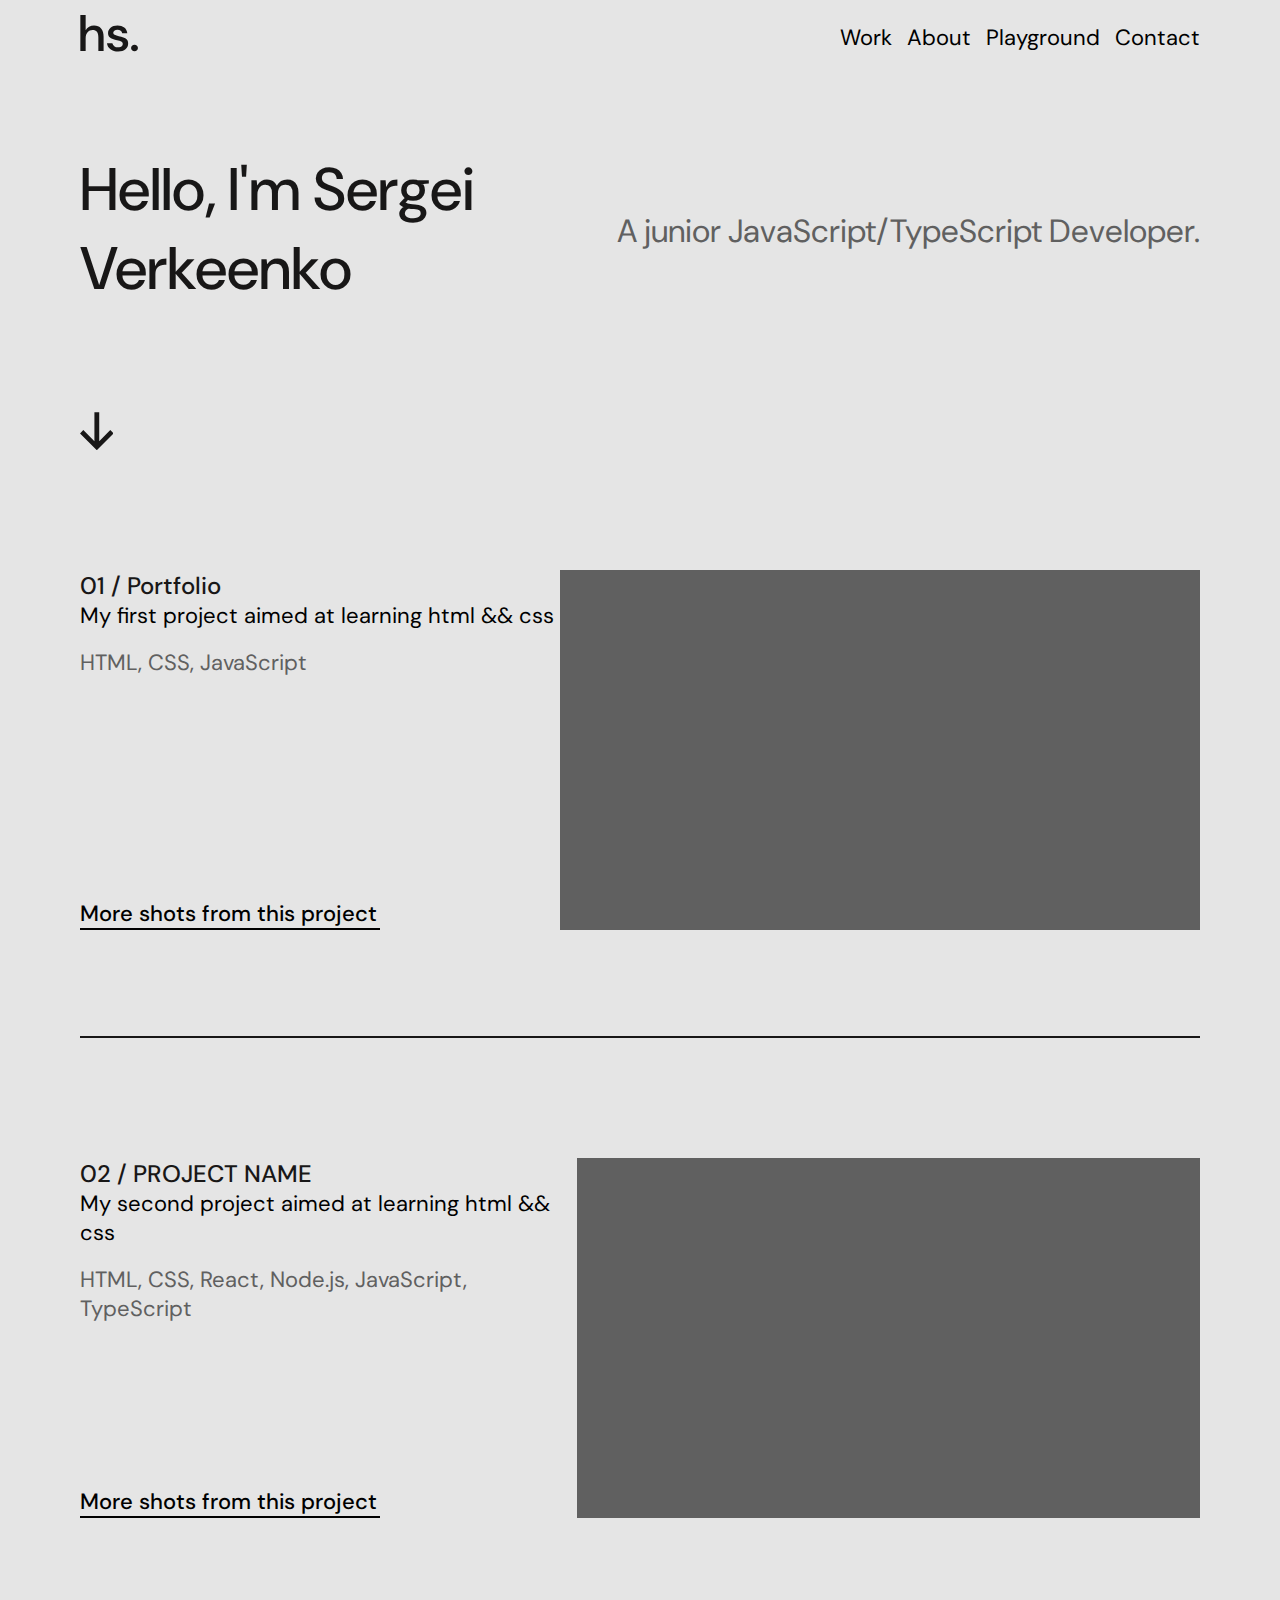
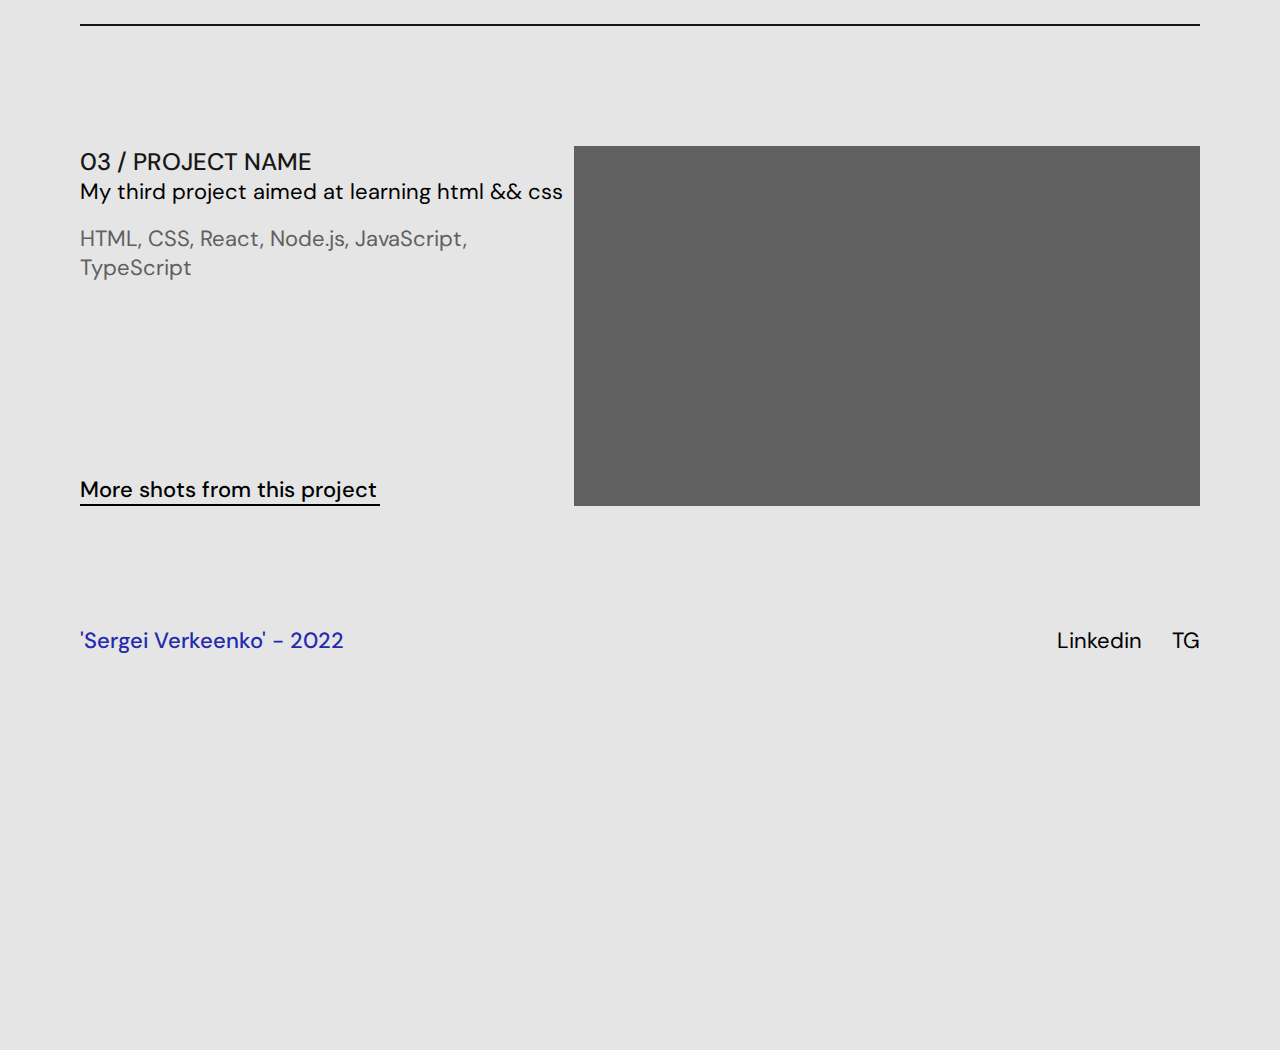
<file: html/index.html>
<!DOCTYPE html>
<html lang="en">

<head>
    <meta charset="UTF-8">
    <meta http-equiv="X-UA-Compatible" content="IE=edge">
    <meta name="viewport" content="width=device-width, initial-scale=1.0">
    <title>Portfolio</title>
    <link rel="stylesheet" href="../css/style.css">
    <link rel="preconnect" href="https://fonts.googleapis.com">
    <link rel="preconnect" href="https://fonts.gstatic.com" crossorigin>
    <link href="https://fonts.googleapis.com/css2?family=DM+Sans:wght@400;500&display=swap" rel="stylesheet">
</head>

<body>

    <header>
        <a href="./index.html">
            <div class="img-logo"></div>
        </a>
        <nav>
            <a href="./index.html">
                <p>Work</p>
            </a>
            <a href="./about.html">
                <p>About</p>
            </a>
            <a href="https://github.com/SergeiVerkeenko">
                <p>Playground</p>
            </a>
            <a href="./contact.html">
                <p>Contact</p>
            </a>
        </nav>
    </header>
    <main>
        <section class="main">
            <div class="main-left-side">
                <h1>Hello, I'm Sergei Verkeenko</h1>
                <div class="arrow"></div>
            </div>
            <div>
                <p>A junior JavaScript/TypeScript Developer.</p>
            </div>
        </section>
        <section class="projects">
            <div class="container-project">
                <div class="project-left-side">

                    <div>
                        <h2>01 / Portfolio</h2>
                        <p>My first project aimed at learning html && css</p>
                        <p class="project-text">HTML, CSS, JavaScript</p>
                    </div>
                    <p class="link">More shots from this project</p>
                </div>
                <div class="project-img"></div>

            </div>
            <div class="hr"></div>
        </section>
        <section class="projects">
            <div class="container-project">
                <div class="project-left-side">
                    <div>
                        <h2>02 / PROJECT NAME</h2>
                        <p>My second project aimed at learning html && css</p>
                        <p class="project-text">HTML, CSS, React, Node.js, JavaScript, TypeScript</p>
                    </div>
                    <p class="link">More shots from this project</p>
                </div>
                <div class="project-img"></div>

            </div>
            <div class="hr"></div>

        </section>
        <section class="projects">
            <div class="container-project">
                <div class="project-left-side">
                    <div>
                        <h2>03 / PROJECT NAME</h2>
                        <p>My third project aimed at learning html && css</p>
                        <p class="project-text">HTML, CSS, React, Node.js, JavaScript, TypeScript</p>
                    </div>
                    <p class="link">More shots from this project</p>
                </div>
                <div class="project-img"></div>

            </div>

        </section>
    </main>
    <footer>
        <div>
            <p>'Sergei Verkeenko' - 2022</p>
        </div>
        <nav>
            <p>Linkedin</p>
            <p>TG</p>
        </nav>
    </footer>
</body>

</html>
</file>
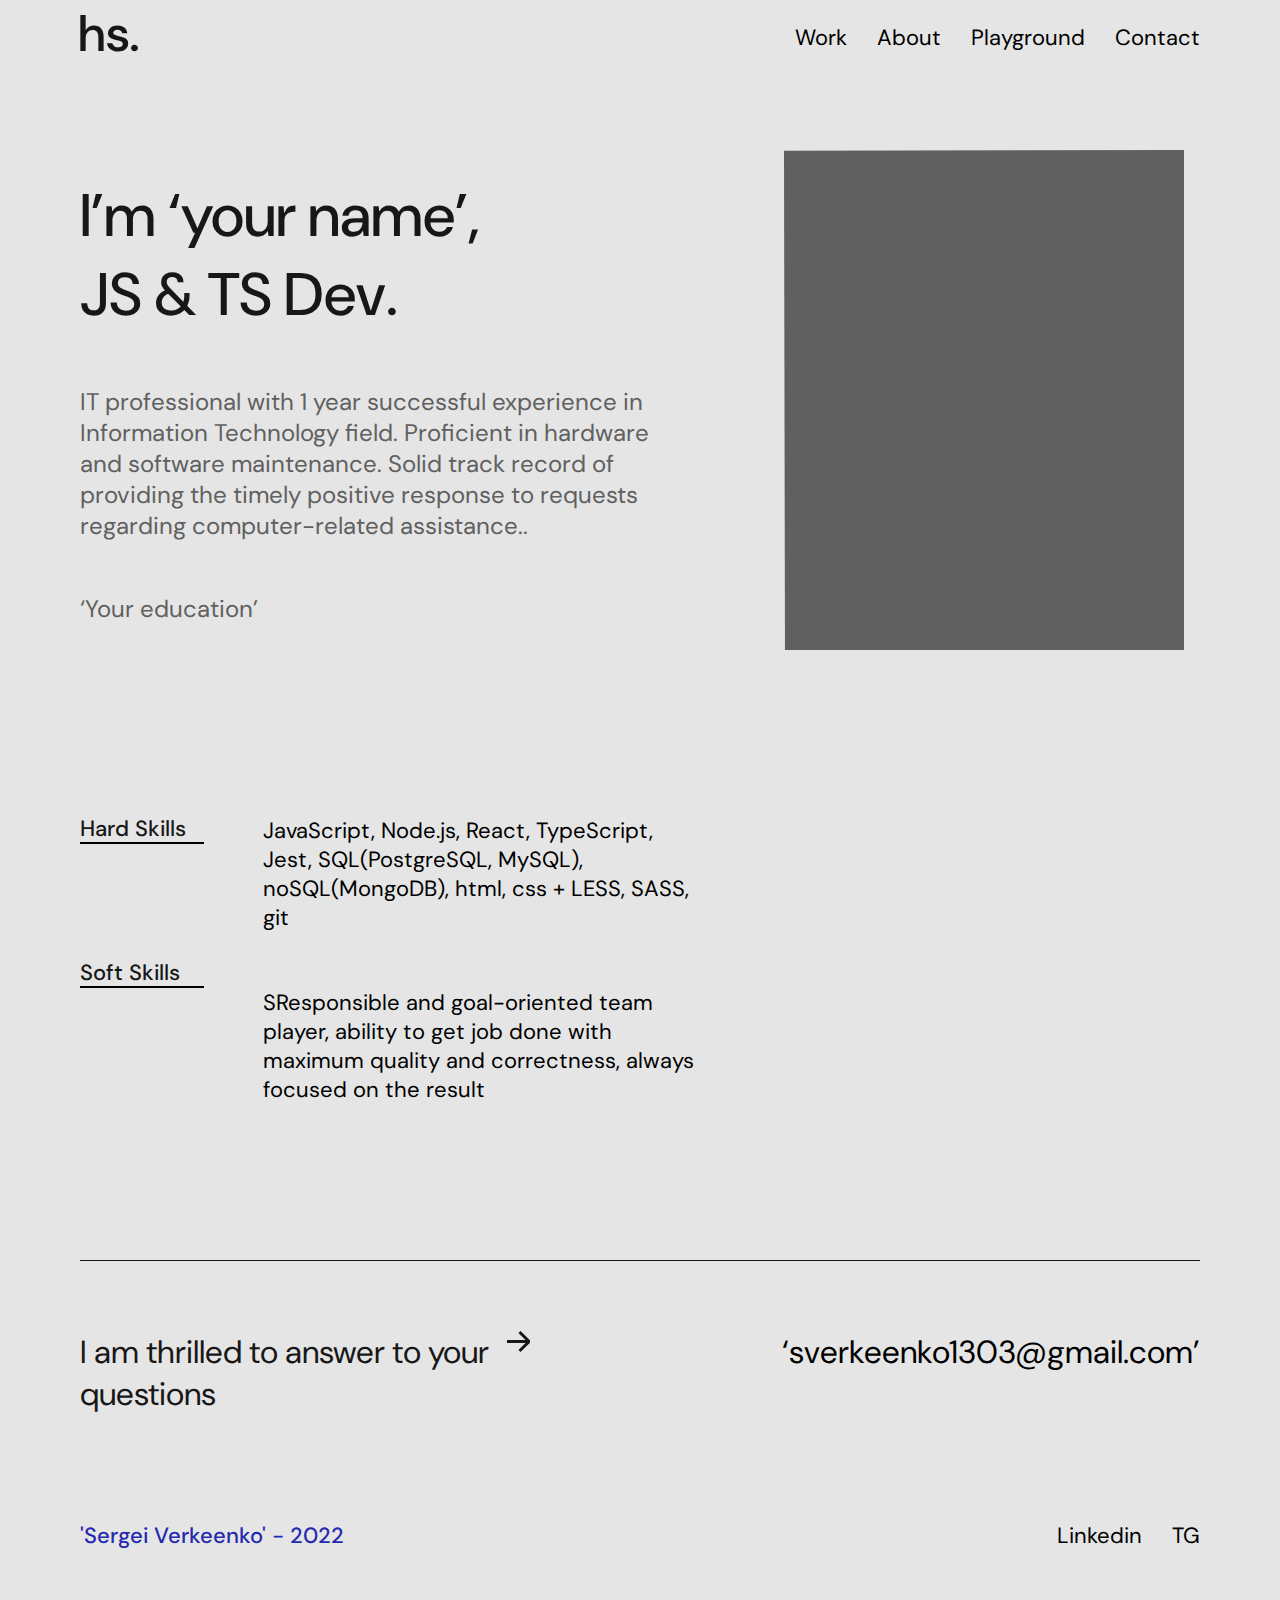
<file: html/about.html>
<!DOCTYPE html>
<html lang="en">

<head>
    <meta charset="UTF-8">
    <meta http-equiv="X-UA-Compatible" content="IE=edge">
    <meta name="viewport" content="width=device-width, initial-scale=1.0">
    <title>Document</title>
    <link rel="preconnect" href="https://fonts.googleapis.com">
    <link rel="preconnect" href="https://fonts.gstatic.com" crossorigin>
    <link href="https://fonts.googleapis.com/css2?family=DM+Sans:wght@400;500&display=swap" rel="stylesheet">
    <link rel="stylesheet" href="../css/about.css">
</head>

<body>
    <header>
        <a href="./index.html">
            <div class="img-logo"></div>
        </a>
        <nav>
            <a href="./index.html">
                <p>Work</p>
            </a>
            <a href="./about.html">
                <p>About</p>
            </a>
            <a href="https://github.com/SergeiVerkeenko">
                <p>Playground</p>
            </a>
            <a href="./contact.html">
                <p>Contact</p>
            </a>
        </nav>
    </header>
    <main>
        <section class="projects">
            <div class="container-project">
                <div class="project-left-side">

                    <div>
                        <h1>I’m ‘your name’, JS & TS Dev.</h1>
                    </div>
                    <p>IT professional with 1 year successful experience in Information Technology field. Proficient
                        in hardware and software maintenance. Solid track record of providing the timely positive
                        response to requests regarding computer-related assistance..
                    </p>

                    <p>‘Your education’</p>


                </div>
                <div class="project-img"></div>

            </div>


        </section>

        <section>
            <div class="container-section">
                <div class="container-centr">
                    <p class="link">Hard Skills</p>
                    <p class="link">Soft Skills</p>
                </div>
                <div class="container-centr-2">
                    <p>JavaScript, Node.js, React, TypeScript, Jest, SQL(PostgreSQL, MySQL),
                        noSQL(MongoDB), html, css + LESS, SASS, git
                    </p>
                    <p>SResponsible and goal-oriented team player, ability to get job done with maximum quality and
                        correctness, always focused on the result</p>
                </div>
            </div>
            <div class="hr"></div>
        </section>

        <section class="end">

            <div class="end-left-side">
                <h2>I am thrilled to answer to your questions</h2>



                <div class="arrow"></div>

            </div>
            <div>
                <p>‘sverkeenko1303@gmail.com’</p>
            </div>
        </section>
    </main>
    <footer>
        <div>
            <p>'Sergei Verkeenko' - 2022</p>
        </div>
        <nav>
            <p>Linkedin</p>
            <p>TG</p>
        </nav>
    </footer>
</body>

</html>
</file>
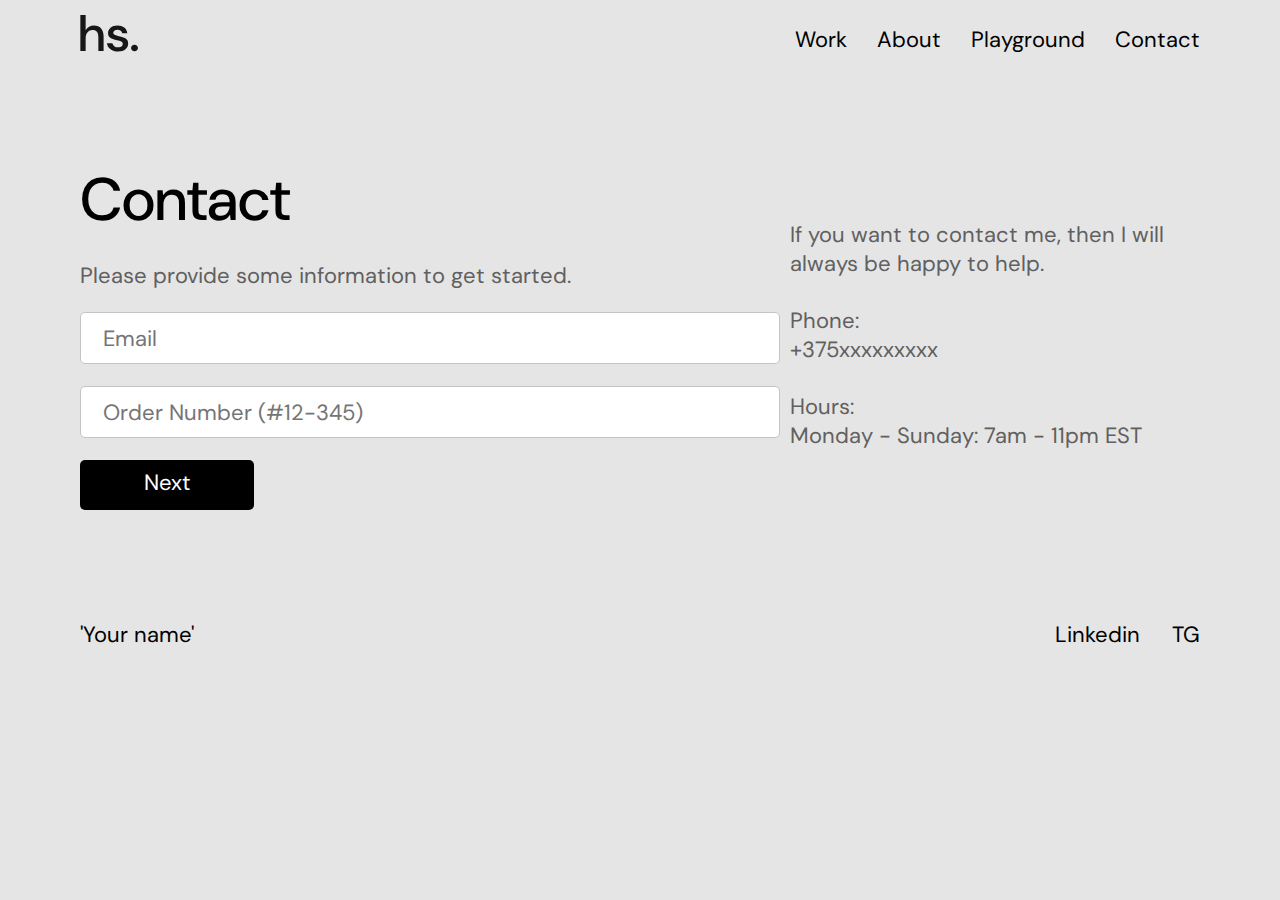
<file: html/contact.html>
<!DOCTYPE html>
<html lang="en">

<head>
    <meta charset="UTF-8">
    <meta http-equiv="X-UA-Compatible" content="IE=edge">
    <meta name="viewport" content="width=device-width, initial-scale=1.0">
    <title>Document</title>
    <link rel="stylesheet" href="../css/contact.css">
    <link rel="preconnect" href="https://fonts.googleapis.com">
    <link rel="preconnect" href="https://fonts.gstatic.com" crossorigin>
    <link href="https://fonts.googleapis.com/css2?family=DM+Sans:wght@400;500&display=swap" rel="stylesheet">

</head>

<body>
    <header>
        <a href="./index.html">
            <div class="img-logo"></div>
        </a>
        <nav>
            <a href="./index.html">
                <p>Work</p>
            </a>
            <a href="./about.html">
                <p>About</p>
            </a>
            <a href="https://github.com/SergeiVerkeenko">
                <p>Playground</p>
            </a>
            <a href="./contact.html">
                <p>Contact</p>
            </a>
        </nav>
    </header>
    <main>
        <section>
            <div class="contact-form">
                <h1>Contact</h1>
                <p>Please provide some information to get started.</p>
                <div>
                    <input type="text" placeholder="Email">
                </div>
                <div>
                    <input type="text" placeholder="Order Number (#12-345)">
                </div>
                <div class="btn">
                    <p> Next</p>
                </div>
            </div>
            <div class="contact-info">
                <div>
                    <p>If you want to contact me, then I will always be happy to help.</p>
                </div>
                <div>
                    <p>Phone:
                    </p>
                    <p>+375xxxxxxxxx</p>
                </div>
                <div>
                    <p>Hours:
                    </p>
                    <p>Monday - Sunday: 7am - 11pm EST</p>
                </div>
            </div>
        </section>
    </main>
    <footer>
        <p>'Your name'</p>
        <nav>
            <p>Linkedin</p>
            <p>TG</p>
        </nav>
    </footer>
</body>

</html>
</file>
<file: css/style.css>
* {
    margin: 0;
    padding: 0;
    font: 400 22px 'DM Sans';
    font-style: normal;
}

a {
    text-decoration: none;
}


body {
    margin: auto;
    width: 1120px;
    background: #E5E5E5;
    height: 2500px;
    position: relative;
}

.img-logo {
    background-image: url(../img/hs..svg);
    width: 64px;
    height: 45px;
    background-repeat: no-repeat;
}

header {
    display: flex;
    justify-content: space-between;
    position: fixed;
    width: 1120px;
    top: 0;
    padding: 15px 0;
    background: #E5E5E5;
    z-index: 1;
    align-items: center;
}

header nav {
    display: flex;

}


header nav p {
    color: black;
}

header nav a:not(:last-child) {
    margin-right: 15px;
}

.main {
    display: flex;
    justify-content: space-between;
    margin-top: 150px;
}

.main-left-side h1 {
    font: 500 60px 'DM Sans';
    color: #181717;
    width: 450px;
}

.arrow {
    background-image: url(../img/↓.svg);
    width: 33px;
    height: 38px;

}

.main-left-side {
    display: flex;
    flex-direction: column;
    justify-content: space-between;
    height: 300px;
}

.project-left-side div h2 {
    font: 500 24px 'DM Sans';
    color: #181717;

}

.main p {
    font-size: 32px;
    color: #606060;
    margin-top: 60px;
}

.project-left-side {
    display: flex;
    flex-direction: column;
    justify-content: space-between;
}

.project-img {
    background-image: url(../img/Thumbnail.svg);
    width: 640px;
    height: 360px;
}

.projects {
    margin-top: 120px;
}

.container-project {
    display: flex;
    justify-content: space-between;
}

.project-text {
    color: #606060;
    margin-top: 18px;
}

.link {
    border-bottom: 2px solid black;
    width: 300px;
    font: 500 22px 'DM Sans';
}

.hr {
    background-color: #181717;
    height: 2px;
    width: 100%;
    margin-top: 106px;
}

footer {
    display: flex;
    justify-content: space-between;
    align-items: center;
    margin-top: 20px;
    top: 0;
    left: 0;
    width: 1120px;
    margin-top: 120px;
}

footer nav {
    display: flex;
}

footer div p {
    color: #2429AF;
    font-weight: 500;
}

footer nav p:not(:last-child) {
    margin-right: 30px;
}

@media screen and (max-width:300px) {
    .project-img {
        background-image: url(../img/Thumbnail.svg);
        width: 480px;
        height: 240px;
    }

    header {
        width: 100%;
        
    }

    footer {

        width: 100%;
        margin-top: 120px;
    }
}
</file>
<file: css/about.css>
* {
    margin: 0;
    padding: 0;
    font: 400 22px 'DM Sans';
    font-style: normal;
}

body {
    margin: auto;
    width: 1120px;
    background: #E5E5E5;
    height: 2500px;
    position: relative;
}

.img-logo {
    background-image: url(../img/hs..svg);
    width: 64px;
    height: 45px;
    background-repeat: no-repeat;
}
header {
    display: flex;
    justify-content: space-between;
    position: fixed;
    width: 1120px;
    top: 0;
    padding: 15px 0;
    background: #E5E5E5;
    z-index: 1;
    align-items: center;
}
header nav p {
    color: black;
}

header nav {
    display: flex;
}

a {
    text-decoration: none;
}

header nav a:not(:last-child) {
    margin-right: 30px;
}

header {
    display: flex;
    flex-direction: row;
    justify-content: space-between;

}

.projects {
    display: flex;
    justify-content: space-between;
    margin-top: 150px;
}

.container-project {
    display: flex;
}

.project-img {
    background-image: url(../img/Thumbnail\ \(1\).svg);
    width: 400px;
    height: 500px;
    background-repeat: no-repeat;
    margin-left: 129px;
}

.project-left-side {
    display: flex;
    flex-direction: column;
    justify-content: space-around;
    width: 575px;
    height: 500px;

}

.project-left-side h1 {
    font: 500 60px 'DM Sans';
    color: #181717;
    width: 450px;
}

.project-left-side p {
    font: 400 24px 'DM Sans';
    color: #606060;
}

.link {
    border-bottom: 2px solid black;
    width: 124px;
    height: 28px;
    font: 500 22px 'DM Sans';
    color: #181717;
}

.container-centr {
    margin-top: 110px;
    display: flex;
    flex-direction: column;
    justify-content: space-evenly;
    width: 120px;
    height: 400px;
    margin-top: 51px;
}

.container-centr-2 {
    margin-top: 110px;
    display: flex;
    flex-direction: column;
    justify-content: space-evenly;
    width: 440px;
    height: 400px;
    margin-left: 63px;

}

.container-section {
    display: flex;
    flex-direction: row;


}

.hr {
    background-color: #181717;
    height: 1px;
    width: 100%;
    margin-top: 100px;

}

.end p {
    font: 400 32px 'DM Sans';
}

.end {
    display: flex;
    justify-content: space-between;

    margin-top: 70px;
}

.end-left-side {
    display: flex;
    flex-direction: row;
    justify-content: start;
    height: 70px;
    width: 450px;
}



.end-left-side h2 {
    font: 400 32px 'DM Sans';
    color: #181717;
    width: 450px;
}

.arrow {
    background-image: url(../img/↓\ \(1\).svg);
    width: 24px;
    height: 21px;
    background-repeat: no-repeat;
}

footer {
    display: flex;
    justify-content: space-between;
    align-items: center;
    margin-top: 20px;
    top: 0;
    left: 0;
    width: 1120px;
    margin-top: 120px;
}

footer nav {
    display: flex;
}

footer div p {
    color: #2429AF;
    font-weight: 500;
}

footer nav p:not(:last-child) {
    margin-right: 30px;
}
@media screen and  (max-width:300px){
  .container-project{
    display: flex;
    flex-direction: column;
  }
  .project-left-side h1 {
    font: 500 45px 'DM Sans';
    color: #181717;
    width: 450px;
}
  .end{
    display: flex;
    flex-direction: column;
  }
  footer{
    width: 100%;
    display: flex;
    flex-direction: column;
  }

}
</file>
<file: css/contact.css>
* {
    margin: 0;
    padding: 0;
    font: 400 22px 'DM Sans';

}

body {

    background: #E5E5E5;
    width: 1120px;
    margin: auto;

}

a {
    text-decoration: none;
}

.img-logo {
    background-image: url(../img/hs..svg);
    width: 64px;
    height: 48px;
    background-repeat: no-repeat;
}

header {
    display: flex;
    justify-content: space-between;
    position: fixed;
    width: 1120px;
    top: 0;
    padding: 15px 0;
    background: #E5E5E5;
    z-index: 1;
    align-items: center;
}

header nav {
    display: flex;

}

header nav a:not(:last-child) {
    margin-right: 30px;
}

header nav p {
    color: black;
}

main {
    margin-top: 160px;
}

.contact-form {
    display: flex;
    flex-direction: column;
    justify-content: space-between;
    height: 350px;

}

.contact-form h1 {
    font: 500 60px 'DM Sans';

}

.contact-form p {
    color: #606060;

}

.contact-form input {
    width: 676px;
    height: 50px;
    background: #FFFFFF;
    border: 1px solid #C4C4C4;
    border-radius: 5px;
    padding-left: 22px;
}

section {
    display: flex;
    justify-content: space-between;
}

.btn {
    background: #000000;
    border-radius: 5px;
    width: 174px;
    height: 50px;

}

.btn p {
    color: #FFFFFF;
    padding: 8px 0px;
    text-align: center;
}

.contact-info {
    display: flex;
    flex-direction: column;
    justify-content: space-between;
    margin: auto;
    height: 230px;
    max-width: 400px;
}

.contact-info p {
    color: #606060;

}

footer {
    display: flex;
    justify-content: space-between;
    margin-top: 110px;
}

footer nav {
    display: flex;

}

footer nav p:not(:last-child) {
    margin-right: 32px;
}

@media screen and (max-width:300px) {
    header {
        width: 100%;
    }

    .contact-form input {
        width: 450px;
        height: 40px;
        padding-left: 22px;
    }

    .contact-info {
        height: 230px;
        max-width: 500px;
    }
    footer {
        width: 100%;
        
    }
}
</file>
